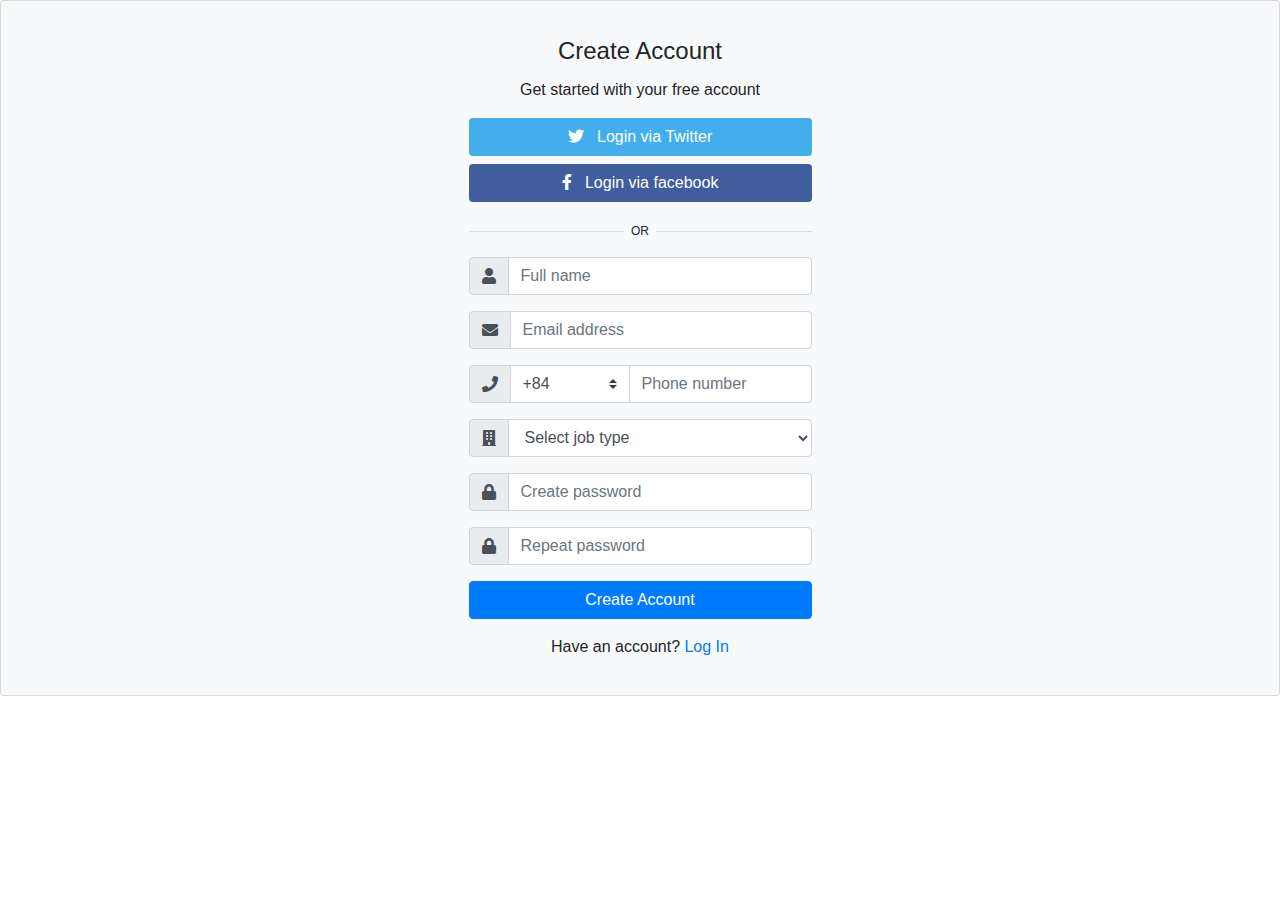
<file: baithi1301/index.html>
<!DOCTYPE html>
<html>
    <head>
        <link href="//maxcdn.bootstrapcdn.com/bootstrap/4.0.0/css/bootstrap.min.css" rel="stylesheet" id="bootstrap-css">
        <script src="//maxcdn.bootstrapcdn.com/bootstrap/4.0.0/js/bootstrap.min.js"></script>
        <link rel="stylesheet" href="https://cdnjs.cloudflare.com/ajax/libs/font-awesome/5.15.4/css/all.min.css" 
    integrity="sha5121ycn6IcaQQ40/MKBW2W4Rhis/DbILU74C1vSrLJxCq57o941Ym01SwNsOMqvEBFlcgUa6xLiPY/NS5R+E6ztJQ==" 
    crossorigin="anonymous" referrerpolicy="no-referrer"/>

        <link rel="stylesheet" href="css.css">
    </head>

    <body>
       
            
            
            
            
            
            <div class="card bg-light">
            <article class="card-body mx-auto" style="max-width: 400px;">
                <h4 class="card-title mt-3 text-center">Create Account</h4>
                <p class="text-center">Get started with your free account</p>
                <p>
                    <a href="" class="btn btn-block btn-twitter"> <i class="fab fa-twitter"></i>   Login via Twitter</a>
                    <a href="" class="btn btn-block btn-facebook"> <i class="fab fa-facebook-f"></i>   Login via facebook</a>
                </p>
                <p class="divider-text">
                    <span class="bg-light">OR</span>
                </p>
                <form>
                <div class="form-group input-group">
                    <div class="input-group-prepend">
                        <span class="input-group-text"> <i class="fa fa-user"></i></i></span>
                     </div>
                    <input name="" class="form-control" placeholder="Full name" type="text">
                </div> 
                <div class="form-group input-group">
                    <div class="input-group-prepend">
                        <span class="input-group-text"> <i class="fa fa-envelope"></i> </span>
                     </div>
                    <input name="" class="form-control" placeholder="Email address" type="email">
                </div> 
                <div class="form-group input-group">
                    <div class="input-group-prepend">
                        <span class="input-group-text"> <i class="fa fa-phone"></i> </span>
                    </div>
                    <select class="custom-select" style="max-width: 120px;">
                        <option selected="">+84</option>
                        <option value="1">+85</option>
                        <option value="2">+86</option>
                        <option value="3">+87</option>
                    </select>
                    <input name="" class="form-control" placeholder="Phone number" type="text">
                </div> 
                <div class="form-group input-group">
                    <div class="input-group-prepend">
                        <span class="input-group-text"> <i class="fa fa-building"></i> </span>
                    </div>
                    <select class="form-control">
                        <option selected=""> Select job type</option>
                        <option>Designer</option>
                        <option>Manager</option>
                        <option>Accaunting</option>
                    </select>
                </div> 
                <div class="form-group input-group">
                    <div class="input-group-prepend">
                        <span class="input-group-text"> <i class="fa fa-lock"></i></i></span>
                    </div>
                    <input class="form-control" placeholder="Create password" type="password">
                </div> 
                <div class="form-group input-group">
                    <div class="input-group-prepend">
                        <span class="input-group-text"> <i class="fa fa-lock"></i> </span>
                    </div>
                    <input class="form-control" placeholder="Repeat password" type="password">
                </div>                                      
                <div class="form-group">
                    <button type="submit" class="btn btn-primary btn-block"> Create Account  </button>
                </div>      
                <p class="text-center">Have an account? <a href="">Log In</a> </p>                                                                 
            </form>
            </article>
    </body>
</html>
</file>
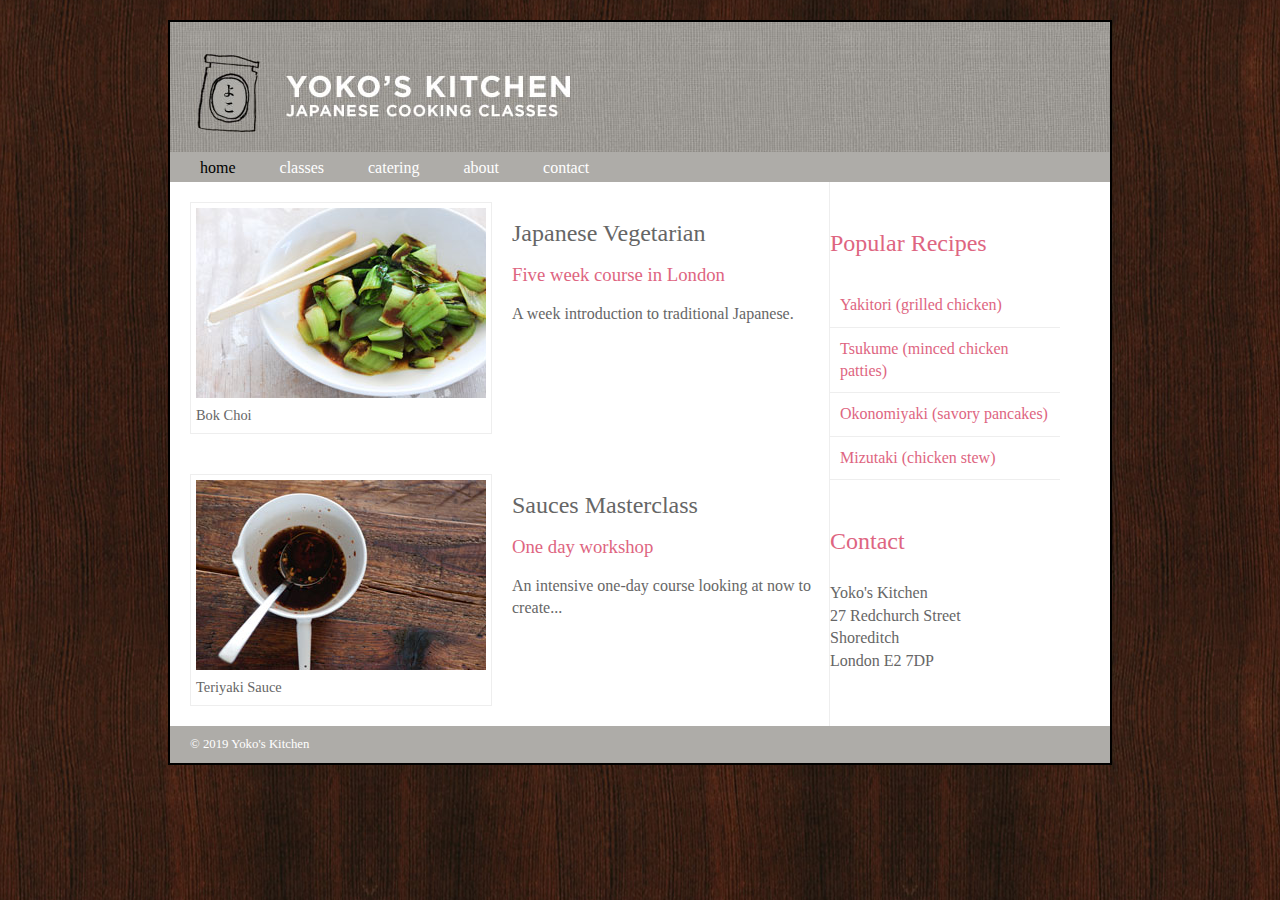
<file: Layout/index.html>
<!DOCTYPE html>
<html>
    <head>
        <title>HTML5 Layout</title>
        <link rel="stylesheet" href="css/exam03.css">
    </head>
    <body>
        <div class="wrapper">
            <header>
                <h1>Yoko's Kitchen</h1>
                <nav>
                    <ul>
                        <li><a href="#" class="current">home</a></li>
                        <li><a href="#">classes</a></li>
                        <li><a href="#">catering</a></li>
                        <li><a href="#">about</a></li>
                        <li><a href="#">contact</a></li>
                    </ul>
                </nav>
            </header>
            <section class="courses">
                <article>
                    <figure>
                        <img src="images/bok-choi.jpg" alt="Bok Choi" />
                        <figcaption>Bok Choi</figcaption>
                    </figure>
                    <hgroup>
                        <h2>Japanese Vegetarian</h2>
                        <h3>Five week course in London</h3>
                    </hgroup>
                    <p>A week introduction to traditional Japanese.</p>
                </article>
                <article>
                    <figure>
                        <img src="images/teriyaki.jpg" alt="Teriyaki sauce" />
                        <figcaption>Teriyaki Sauce</figcaption>
                    </figure>
                    <hgroup>
                        <h2>Sauces Masterclass</h2>
                        <h3>One day workshop</h3>
                    </hgroup>
                    <p>An intensive one-day course looking at now to create...</p>
                </article>
            </section>
            <aside>
                <section class="popular-recipes">
                    <h2>Popular Recipes</h2>
                    <a href="">Yakitori (grilled chicken)</a>
                    <a href="">Tsukume (minced chicken patties)</a>
                    <a href="">Okonomiyaki (savory pancakes)</a>
                    <a href="">Mizutaki (chicken stew)</a>
                </section>
                <section class="contact-details">
                    <h2>Contact</h2>
                    <p>Yoko's Kitchen<br />
                        27 Redchurch Street<br />
                        Shoreditch<br />
                        London E2 7DP</p>
                </section>
            </aside>
            <footer>
                &copy; 2019 Yoko's Kitchen
            </footer>
        </div>
    </body>
</html>
</file>
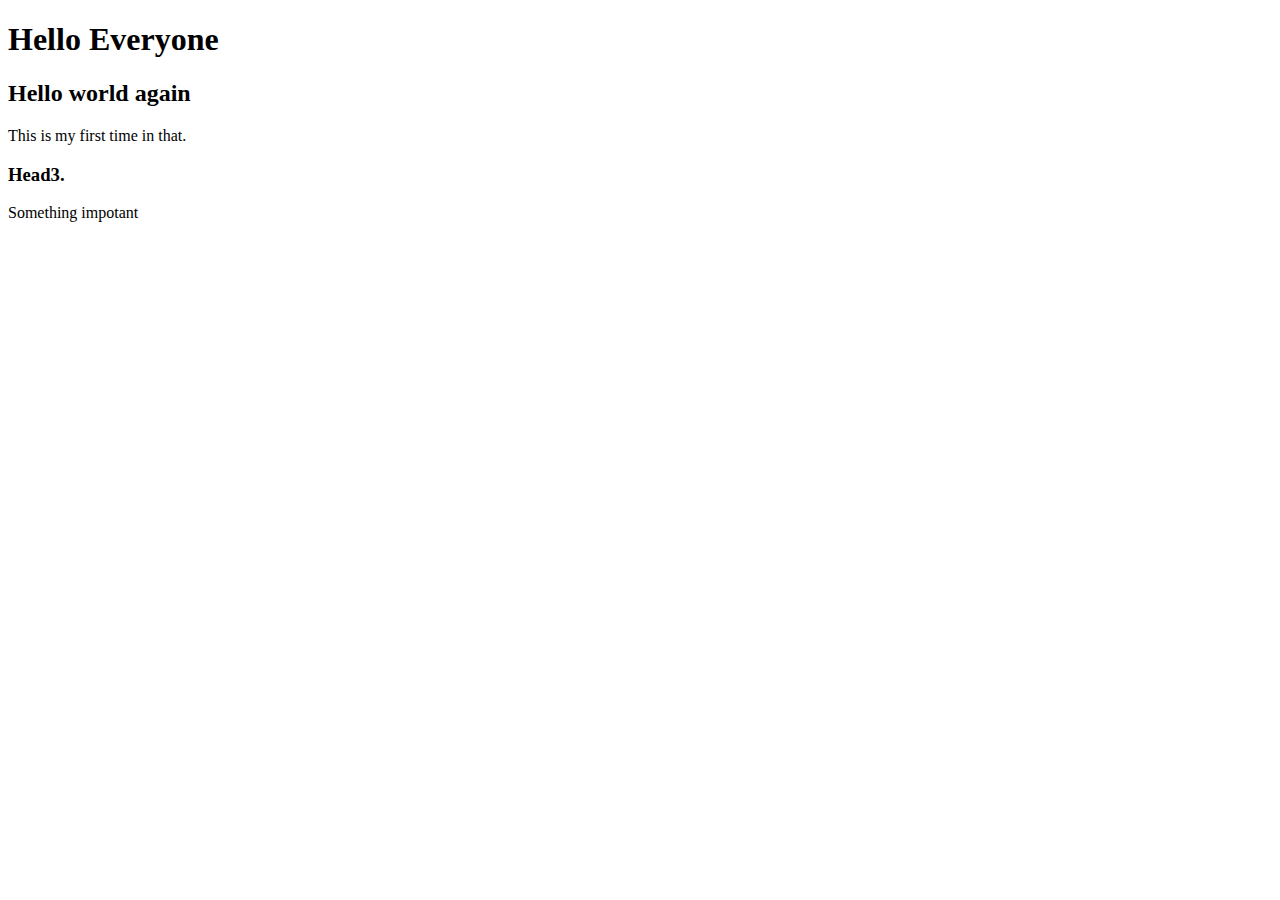
<file: hello.html>
<!DOCTYPE html>
<html>
<head>
<title>maxxngn</title>
</head>
<body>

<h1>Hello Everyone</h1>
<h2>Hello world again</h2>
<p>This is my first time in that.</p>
<h3>Head3.</h3>
<p>Something impotant</p>


</body>
</html>
</file>
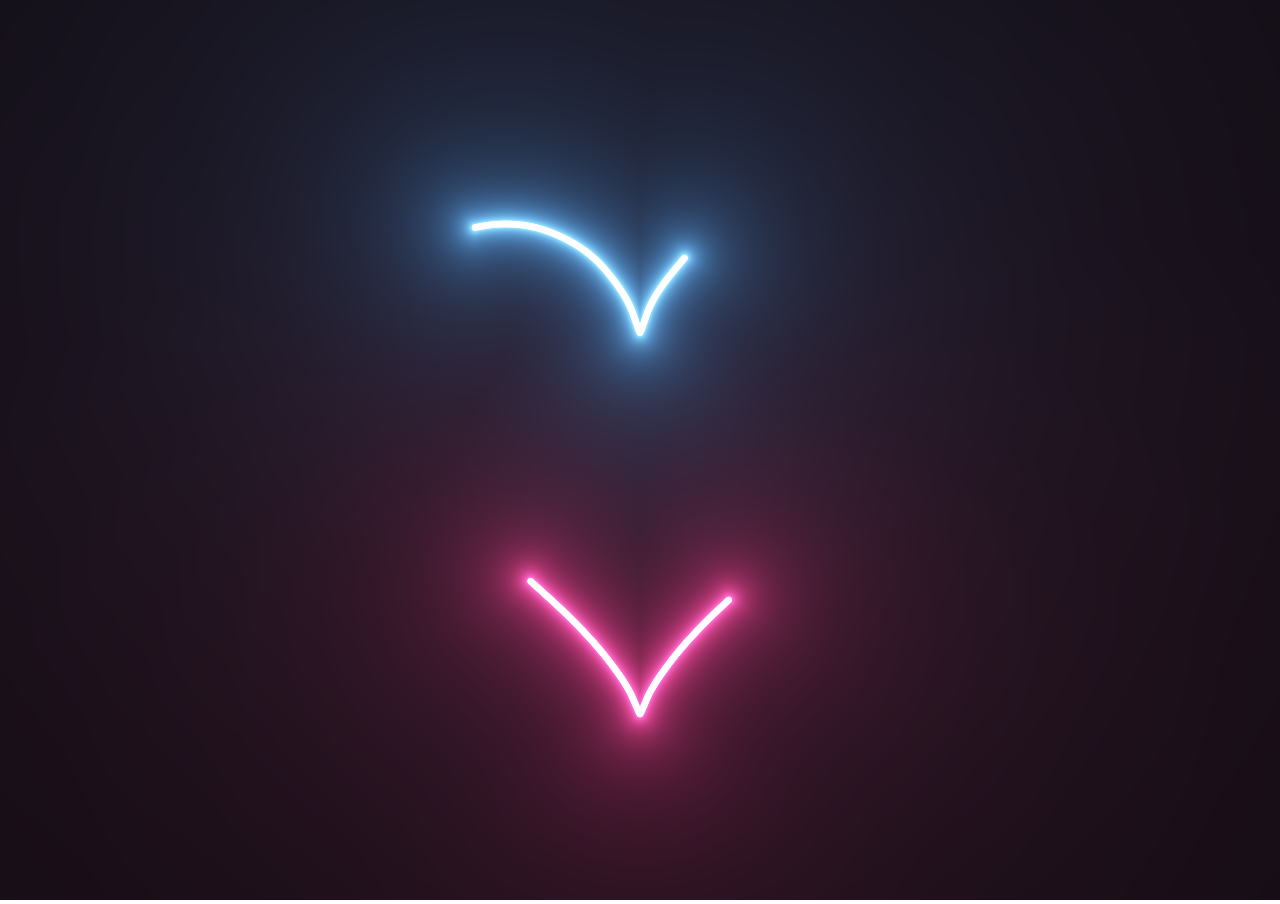
<file: heart/heart.html>
<!DOCTYPE html>
<html lang="en">
<head>
    <meta charset="UTF-8">
    <meta http-equiv="X-UA-Compatible" content="IE=edge">
    <meta name="viewport" content="width=device-width, initial-scale=1.0">
    <title>heart</title>
    <link rel="stylesheet" href="heart.css">
</head>
<body>
    <canvas id="canvas" width="2500" height="1000"></canvas>
</body>
<script src="heart.js"></script>
</html>
</file>
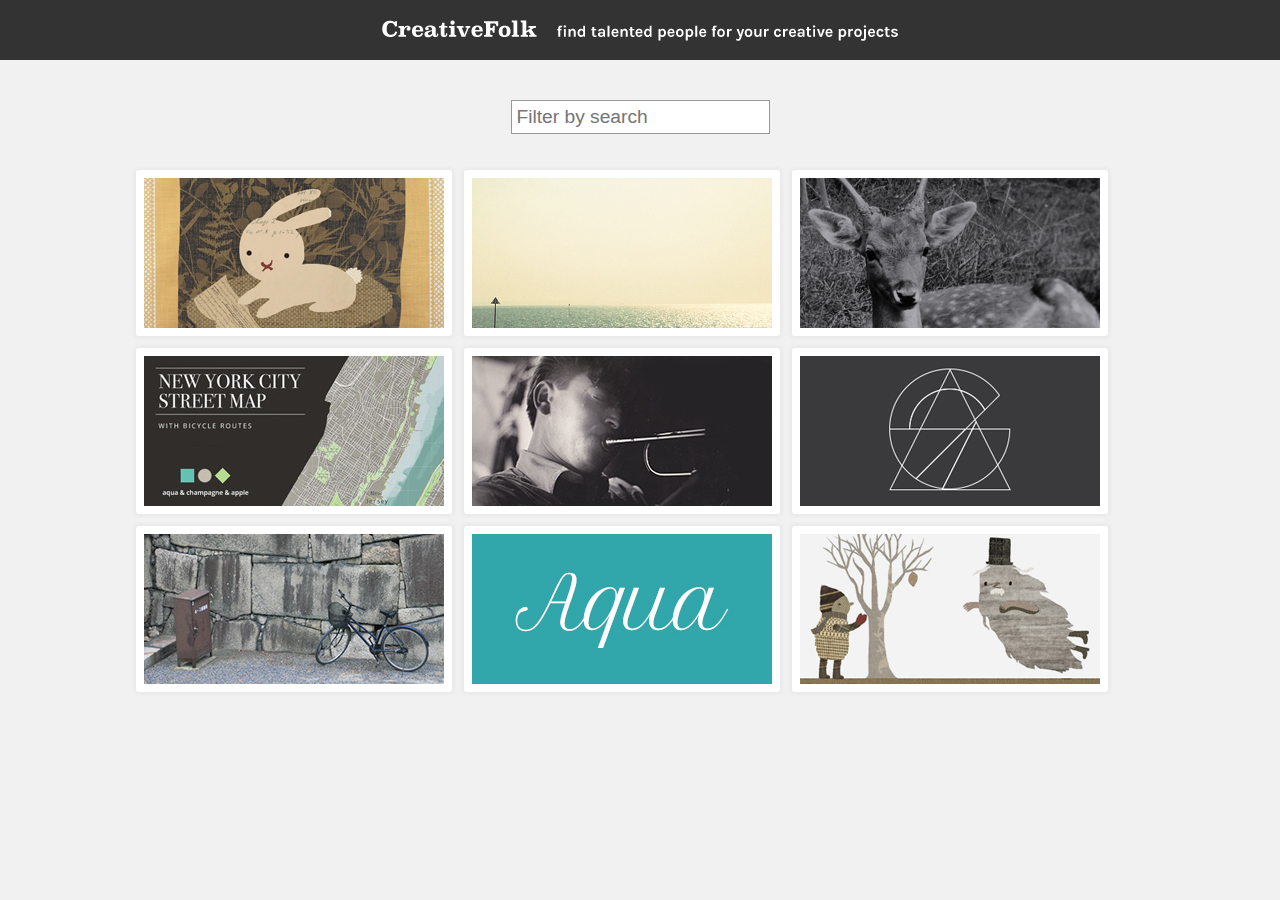
<file: R05/filter-search.html>
<!DOCTYPE html>
<html>
    <head>
        <title>JavaScript, jQuery Searching </title>
        <link rel="stylesheet" href="css/c12.css" />
    </head>
    <body>
        <header>
            <h1>CreativeFolk</h1>
        </header>
        <div id="search">
            <input type="text" placeholder="Filter by search" id="filter-search" />
        </div>
        <div id="gallery">
            <img src="img/p1.jpg" data-tags="Animators, Illustrators" alt="Rabbit" />
            <img src="img/p2.jpg" data-tags="Photographers, Filmmakers" alt="Sea" />
            <img src="img/p3.jpg" data-tags="Photographers, Filmmakers" alt="Deer"/>
            <img src="img/p4.jpg" data-tags="Designers" alt="New York Street Map"/>
            <img src="img/p5.jpg" data-tags="Photographers" alt="Sydney Train"/>
            <img src="img/p6.jpg" data-tags="Designers, Illustrators" alt="Typographic Study"/>
            <img src="img/p7.jpg" data-tags="Photographers, Filmmakers" alt="Trumpet"/>
            <img src="img/p8.jpg" data-tags="Designers" alt="Aqua Logo"/>
            <img src="img/p9.jpg" data-tags="Animators, Illustrators" alt="Ghost"/>
        </div>
        <script src="js/jquery.js"></script>
        <script src="js/filter-search.js"></script>
    </body>
</html>
</file>
<file: baithi1301/css.css>
.divider-text {
    position: relative;
    text-align: center;
    margin-top: 15px;
    margin-bottom: 15px;
}
.divider-text span {
    padding: 7px;
    font-size: 12px;
    position: relative;   
    z-index: 2;
}
.divider-text:after {
    content: "";
    position: absolute;
    width: 100%;
    border-bottom: 1px solid #ddd;
    top: 55%;
    left: 0;
    z-index: 1;
}

.btn-facebook {
    background-color: #405D9D;
    color: #fff;
}
.btn-twitter {
    background-color: #42AEEC;
    color: #fff;
}
</file>
<file: Layout/css/exam03.css>
<style type="text/css">
header, section, footer, aside, nav, article, figure, figcaption {
     display: block;}
body {
    color: #666666;
    background-color: #f9f8f6;
    background-image: url("../images/dark-wood.jpg");
    background-position: center;
    font-family: Georgia, 'Times New Roman', Times, serif;
    line-height: 1.4em;
    margin: 0px;}
.wrapper {
    width: 940px;
    margin: 20px auto 20px auto;
    border: 2px solid #000000;
    background-color: #ffffff;}
header {
    height:  160px;
    background-image: url("../images/header.jpg");}
h1 {
    text-indent: -9999px;
    width: 940px;
    height: 130px;
    margin: 0px;}
nav, footer {
    clear: both;
    color: #ffffff;
    background-color: #aeaca8;
    height: 30px;}
nav ul {
    margin: 0px;
    padding: 5px 0px 5px 30px;}
    nav li{
        display: inline;
        margin-right: 40px;}
    nav li a {
        color: #ffffff;
    }
    nav li a:hover, nav li a.current {
        color: #000000;
    }
    section.courses {
        float: left;
        width: 659px;
        border-right: 1px solid #eeeeee;
    }
    article {
        clear: both;
        overflow: auto;
        width: 100%;
    }
    hgroup {
        margin-top: 40px;
    }
    figure {
        float: left;
        width: 290px;
        height: 220px;
        padding: 5px;
        margin: 20px;
        border: 1px solid #eeeeee;
    }
    figcaption {
        font-size: 90%;
        text-align: left;
    }
    aside {
        width: 230px;
        float: left;
        padding: 0px 0 px 0 px 20px;
    }
    aside section a {
        display: block;
        padding: 10px;
        border-bottom: 1px solid #eeeeee;
    }
    aside section a:hover {
        color: #985d6a;
        background-color: #efefef;
    }
    a{
        color: #de6581;
        text-decoration: none;
    }
    h1, h2, h3 {
        font-weight: normal;
    }
    h2 {
        margin: 10px 0 px 5px 0 px;
        padding: 0px;
    }
    h3 {
        margin: 0px 0px 10px 0px;
        color: #de6581;
    }
    aside h2 {
        padding: 30px 0px 10px 0px;
        color: #de6581;
    }
    footer {
        font-size: 80%;
        padding: 7px 0px 0px 20px;
    }
    </style>
</file>
<file: heart/heart.css>
*{
    margin: 0;
    padding: 0;
    box-sizing: border-box;
    overflow: hidden;
}
</file>
<file: R05/css/c12.css>
@import url(http://fonts.googleapis.com/css?family=Karla:400,700);
body {
    margin: 0;
    padding: 0;
    background-color: #f1f1f1;
    font-family: 'Karla', sans-serif;
    color: #333;
}
header {
    background-color: #333333;
    margin: 0 0 40px 0;
    padding: 10px 0 0 0;
    min-height: 50px;
    text-align: center;
}
h1 {
    background-image: url('../img/creative-folk.png');
    background-repeat: no-repeat;
    background-position: center center;
    margin: 10px auto 5px auto;
    width: 516px;
    height: 21px;
    text-align: center;
    text-indent: 100%;
    white-space: nowrap;
    overflow: hidden;
}
h2 {
    font-size: 180%;
    margin: 0;
}
h2, h4 {
    font-weight: normal;
}
h4 {
    color: #333;
    display: inline-block;
    font-size: 120%;
    margin: 5px 0 5px 0;
}
#price_range {
    width: 370px;
    margin: 10px auto 30px auto;
    text-align: center;
    font-weight: bold;
}
#value-min, #value-max {
    width: 100px;
    border: none;
    background-color: #f1f1f1;
    font-family: 'Karla', sans-serif;
}
#slider {
    margin: 30px 0 30px 0;
}
#buttons, #search {
    text-align: center;
    margin-bottom: 30px;
}
button {
    background-color: #d7d7d7;
    border: none;
    padding: 3px 10px 4px 10px;
    border-radius: 4px;
    color: #333;
    font-family: 'Karla', sans-serif;
    font-size: 100%;
}
button:hover, button:active {
    background-color: #00cccc;
    color: #fff;
    cursor: pointer;
}
input {
    font-size: 120%;
    border: 1px solid #999;
    padding: 5px;
}
input:hover {
    border: 1px solid #999;
}
input:focus {
    border: 1px solid #00cccc;
    outline: none;
}
#gallery {
    text-align: center;
    max-width: 1020px;
    margin: 0 auto;
}
#gallery img {
    width: 300pxh;
    height: 150px;
    border-radius: 3px;
    border: 8px solid #fff;
    margin: 6px;
    -webkit-box-shadow: 0 0 3px 3px #ebebeb;
    box-shadow: 0 0 3px 3px #ebebeb;
    float:left;
}
</file>
